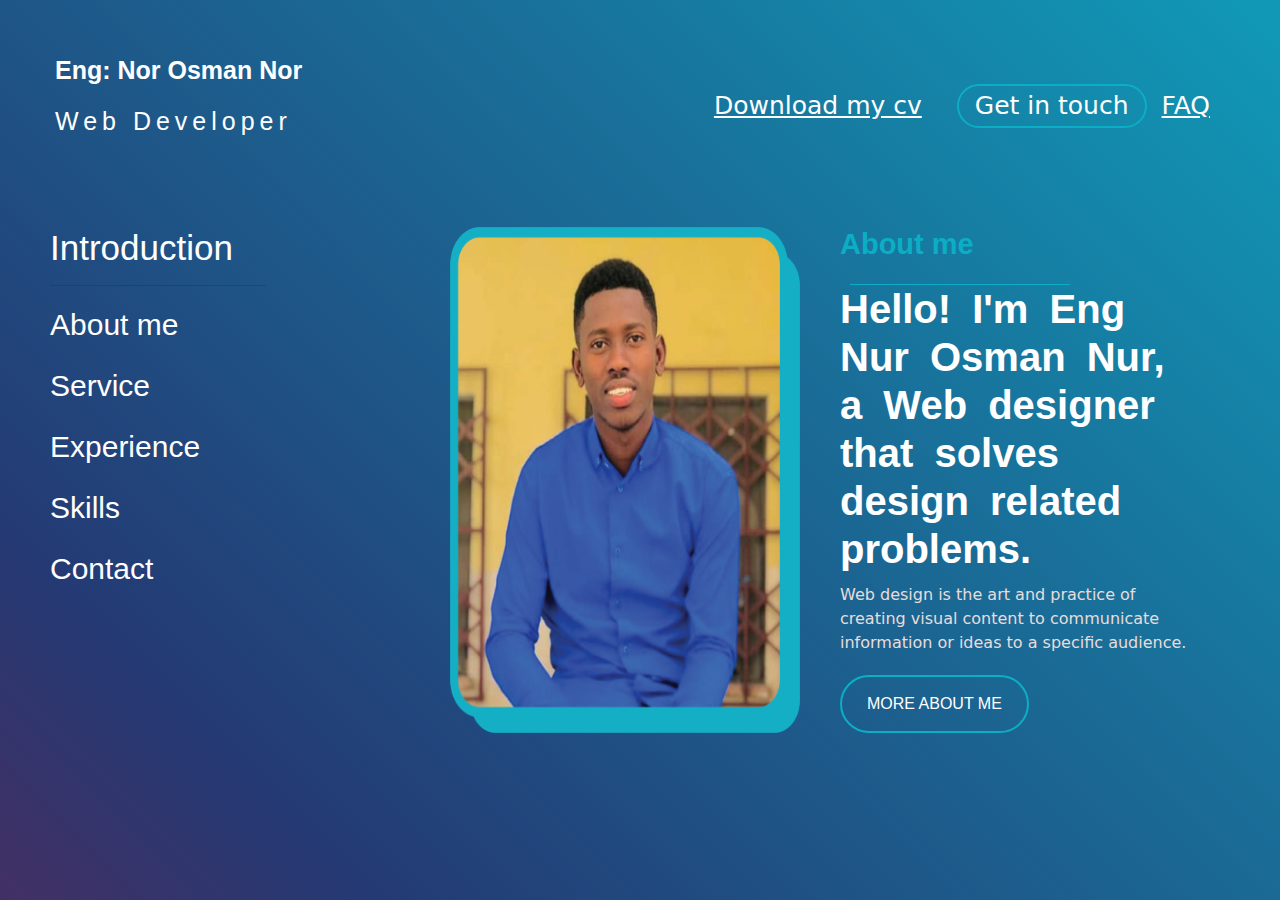
<file: index.html>
<!DOCTYPE html>
<html lang="en">
<head>
    <meta charset="UTF-8">
    <meta name="viewport" content="width=device-width, initial-scale=1.0">
    <title>Eng Nor</title>
    <!-- css link -->
    <link rel="stylesheet" href="./css/portfolio.css">
    <!-- font Awsome link -->
    <link rel="stylesheet" href="https://cdnjs.cloudflare.com/ajax/libs/font-awesome/6.6.0/css/all.min.css" integrity="sha512-Kc323vGBEqzTmouAECnVceyQqyqdsSiqLQISBL29aUW4U/M7pSPA/gEUZQqv1cwx4OnYxTxve5UMg5GT6L4JJg==" crossorigin="anonymous" referrerpolicy="no-referrer" />
    <!-- Boostrap icons -->
    <link rel="stylesheet" href="https://cdn.jsdelivr.net/npm/bootstrap-icons@1.11.3/font/bootstrap-icons.min.css">
    <link href="https://cdn.jsdelivr.net/npm/bootstrap@5.3.3/dist/css/bootstrap.min.css" rel="stylesheet" integrity="sha384-QWTKZyjpPEjISv5WaRU9OFeRpok6YctnYmDr5pNlyT2bRjXh0JMhjY6hW+ALEwIH" crossorigin="anonymous">

</head>
<body>
    <div class="main-container">
        <div class="head-container">
            <div class="left-coner">
                <h2 class="font-effect-outline">Eng: Nor Osman Nor</h2>
                <p class="font-effect-outline">Web Developer</p>
            </div>
          
            <div class="right-coner">
                <a class="download-cv" href="#">Download my cv</a>
                <a class="get-in-touch" href="#">Get in touch</a>
                <a class="text-white" href="TestPage.html">FAQ</a>
            </div>
        </div>
        <div class="center-container">
            <div class="menu-container menu">
                <h2>Introduction</h2>
                <hr>
                    
                    <a href="#Aboutme" class="about-btn">About me</a>
                    <a href="service.html">Service</a>
                    <a href="Experience.html">Experience</a>
                    <a href="Skills.html">Skills</a>
                    <a href="contact.html">Contact</a>
            </div>
                <img src="./Images/Nuur.png" alt="Nuur Image">
            <div class="menu-container about-me">
                <div class="aboutme-hr">
                    <h2>About me</h2>
                    <div class="line"></div>
                </div>
                <h1>Hello! I'm Eng Nur Osman Nur,
                    a Web designer that
                    solves design related
                    problems.</h1>
                    
                <p>Web design is the art and practice of creating
                    visual content to communicate information or
                    ideas to a specific audience.</p>
                <div class="more-about-me">
                    <a href="#">MORE ABOUT ME</a>
                </div>
            
            </div>
        </div>
    </div>
    <script src="https://cdn.jsdelivr.net/npm/bootstrap@5.3.3/dist/js/bootstrap.bundle.min.js" integrity="sha384-YvpcrYf0tY3lHB60NNkmXc5s9fDVZLESaAA55NDzOxhy9GkcIdslK1eN7N6jIeHz" crossorigin="anonymous"></script>

</body>
</html>
</file>
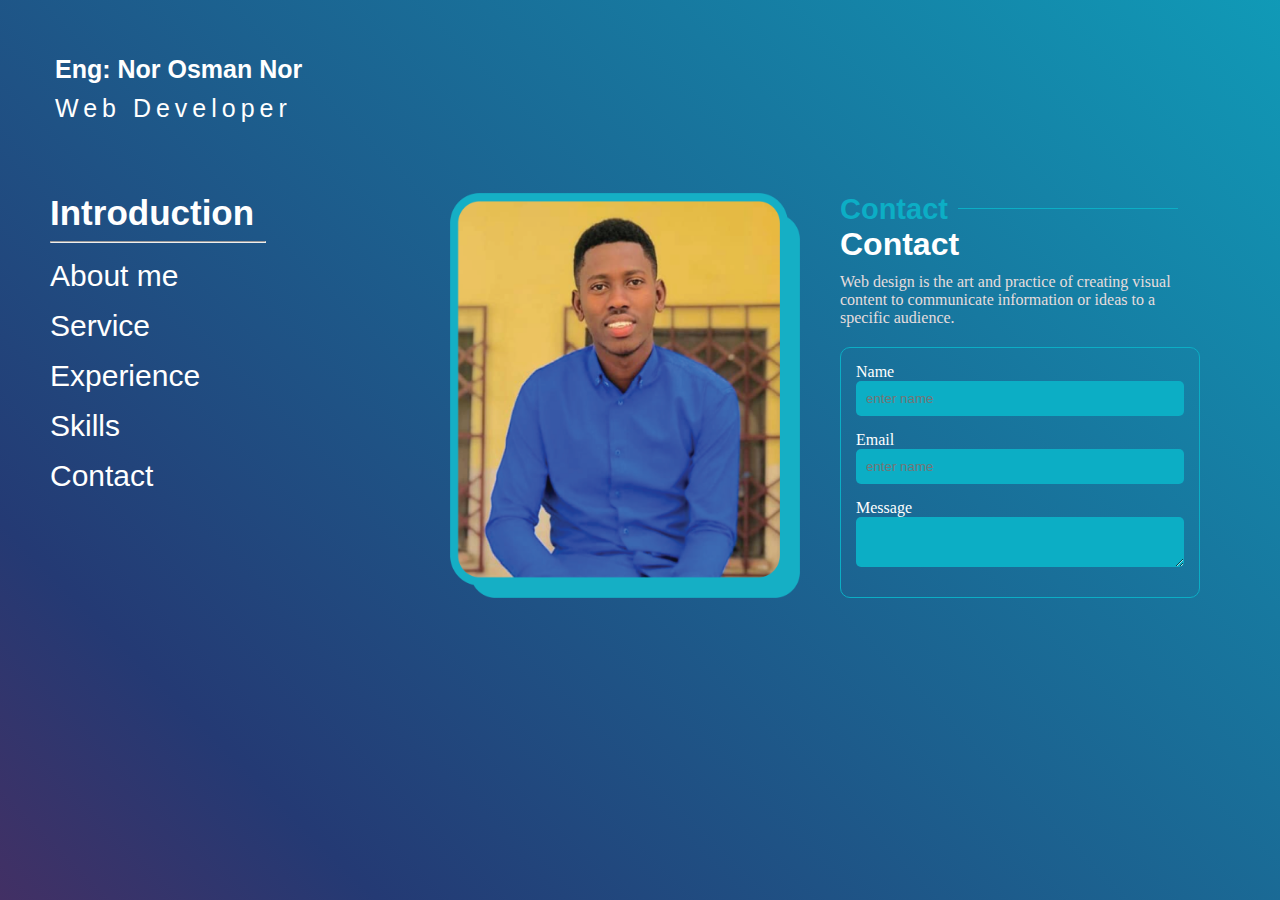
<file: contact.html>
<!DOCTYPE html>
<html lang="en">
<head>
    <meta charset="UTF-8">
    <meta name="viewport" content="width=device-width, initial-scale=1.0">
    <title>Eng Nor</title>
    <!-- css link -->
    <link rel="stylesheet" href="./css/portfolio.css">
    <!-- font Awsome link -->
    <link rel="stylesheet" href="https://cdnjs.cloudflare.com/ajax/libs/font-awesome/6.6.0/css/all.min.css" integrity="sha512-Kc323vGBEqzTmouAECnVceyQqyqdsSiqLQISBL29aUW4U/M7pSPA/gEUZQqv1cwx4OnYxTxve5UMg5GT6L4JJg==" crossorigin="anonymous" referrerpolicy="no-referrer" />
    <!-- Boostrap icons -->
    <link rel="stylesheet" href="https://cdn.jsdelivr.net/npm/bootstrap-icons@1.11.3/font/bootstrap-icons.min.css">
</head>
<body>
    <div class="main-container">
        <div class="head-container">
            <div class="left-coner">
                <h2 class="font-effect-outline">Eng: Nor Osman Nor</h2>
                <p class="font-effect-outline">Web Developer</p>
            </div>
        </div>
        <div class="center-container">
            <div class="menu-container menu">
                <h2>Introduction</h2>
                <hr>
                    
                    <a href="Aboutme" class="about-btn">About me</a>
                    <a href="service.html">Service</a>
                    <a href="Experience.html">Experience</a>
                    <a href="Skills.html">Skills</a>
                    <a href="#Contact.html">Contact</a>
            </div>
                <img src="./Images/Nuur.png" alt="Nuur Image">
            <div class="menu-container about-me">
                <div class="aboutme-hr">
                    <h2>Contact</h2>
                    <div class="line"></div>
                </div>
                <h1>Contact</h1>
                    <p>Web design is the art and practice of creating
                    visual content to communicate information or
                    ideas to a specific audience.</p>
                <div class="container">
                    <form action="#">
                        Name
                        <input type="text" placeholder="enter name">

                        Email
                       
                        <input type="text" placeholder="enter name">
                        
                        Message
                        <textarea name="message" id="message"></textarea>
                    </form>
                </div>
            
            </div>
        </div>
    </div>

</body>
</html>
</file>
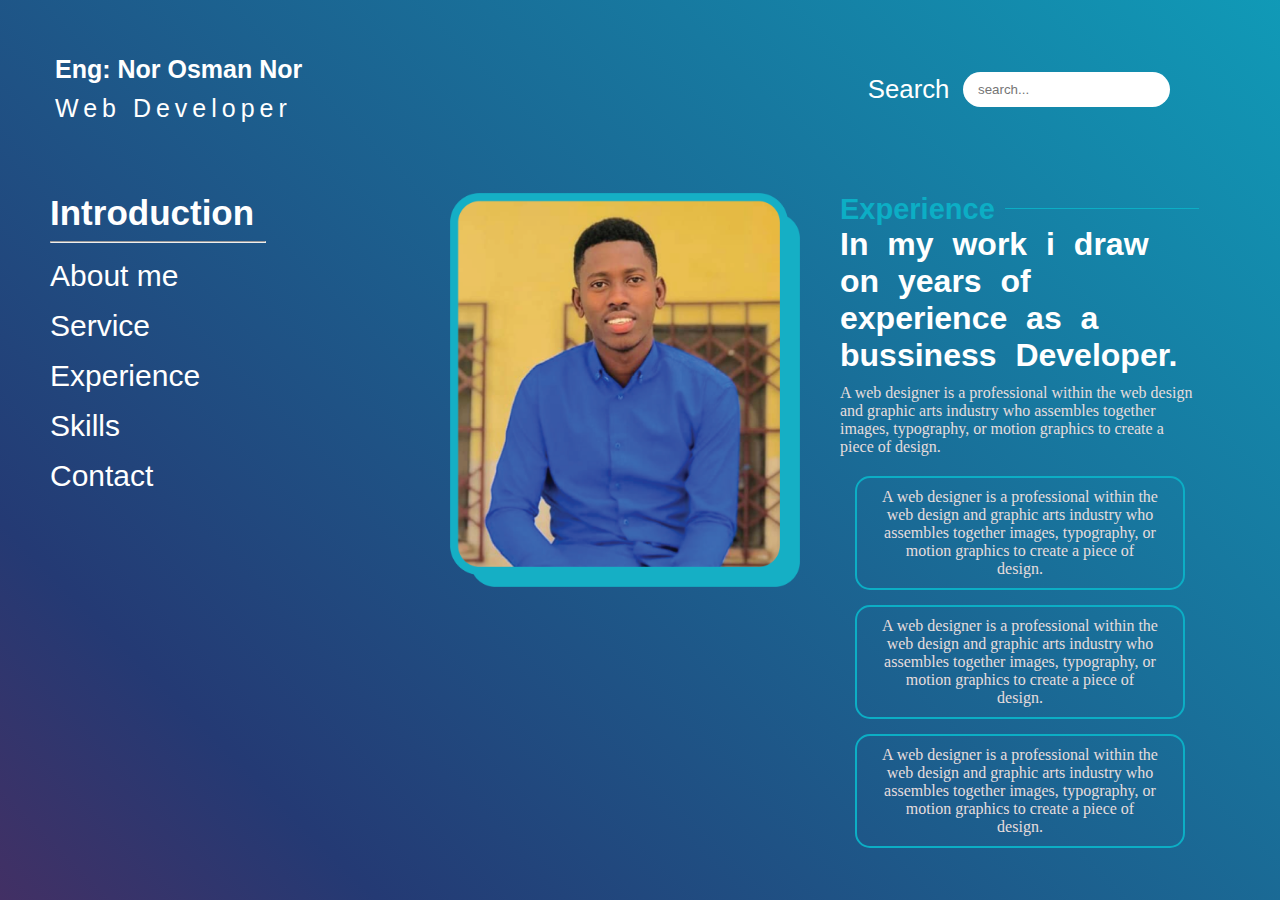
<file: Experience.html>
<!DOCTYPE html>
<html lang="en">
<head>
    <meta charset="UTF-8">
    <meta name="viewport" content="width=device-width, initial-scale=1.0">
    <title>Eng Nor</title>
    <!-- css link -->
    <link rel="stylesheet" href="./css/portfolio.css">
    <!-- font Awsome link -->
    <link rel="stylesheet" href="https://cdnjs.cloudflare.com/ajax/libs/font-awesome/6.6.0/css/all.min.css" integrity="sha512-Kc323vGBEqzTmouAECnVceyQqyqdsSiqLQISBL29aUW4U/M7pSPA/gEUZQqv1cwx4OnYxTxve5UMg5GT6L4JJg==" crossorigin="anonymous" referrerpolicy="no-referrer" />
    <!-- Boostrap icons -->
    <link rel="stylesheet" href="https://cdn.jsdelivr.net/npm/bootstrap-icons@1.11.3/font/bootstrap-icons.min.css">

</head>
<body>
    <div class="main-container service-container">
        <div class="head-container">
            <div class="left-coner">
                <h2 class="font-effect-outline">Eng: Nor Osman Nor</h2>
                <p class="font-effect-outline">Web Developer</p>
            </div>
          
            <div class="right-coner search-service">
               
                <label for="#">Search</label>
                <input type="search" placeholder="search...">
            </div>
        </div>
        <div class="center-container experience-container">
            <div class="menu-container menu">
                <h2>Introduction</h2>
                <hr>
                    
                    <a href="Aboutme.html" class="about-btn">About me</a>
                    <a href="service.html">Service</a>
                    <a href="#Experience.html">Experience</a>
                    <a href="Skills.html">Skills</a>
                    <a href="#Contact">Contact</a>
            </div>
             
                <img class="experience-image" src="./Images/Nuur.png" alt="Nuur Image">
            <div class="menu-container about-me">
                <div class="aboutme-hr">
                    <h2>Experience</h2>
                    <div class="line Experience-line"></div>
                </div>
                <h1>In my work i draw on years of experience as a bussiness Developer.</h1>
                    
                <p>A web designer is a professional within the web design and
                    graphic arts industry who assembles together images, typography, or
                    motion graphics to create a piece of design.
                    </p>
                <div class="service-items experience-items">
                    <div class="experience-item">A web designer is a professional within the web design and
                        graphic arts industry who assembles together images, typography, or
                        motion graphics to create a piece of design.</div>
                    <div class="experience-item">A web designer is a professional within the web design and
                        graphic arts industry who assembles together images, typography, or
                        motion graphics to create a piece of design.</div>
                    <div class="experience-item">A web designer is a professional within the web design and
                        graphic arts industry who assembles together images, typography, or
                        motion graphics to create a piece of design.</div>
                </div>
            
            </div>
        </div>
    </div>
</body>
</html>
</file>
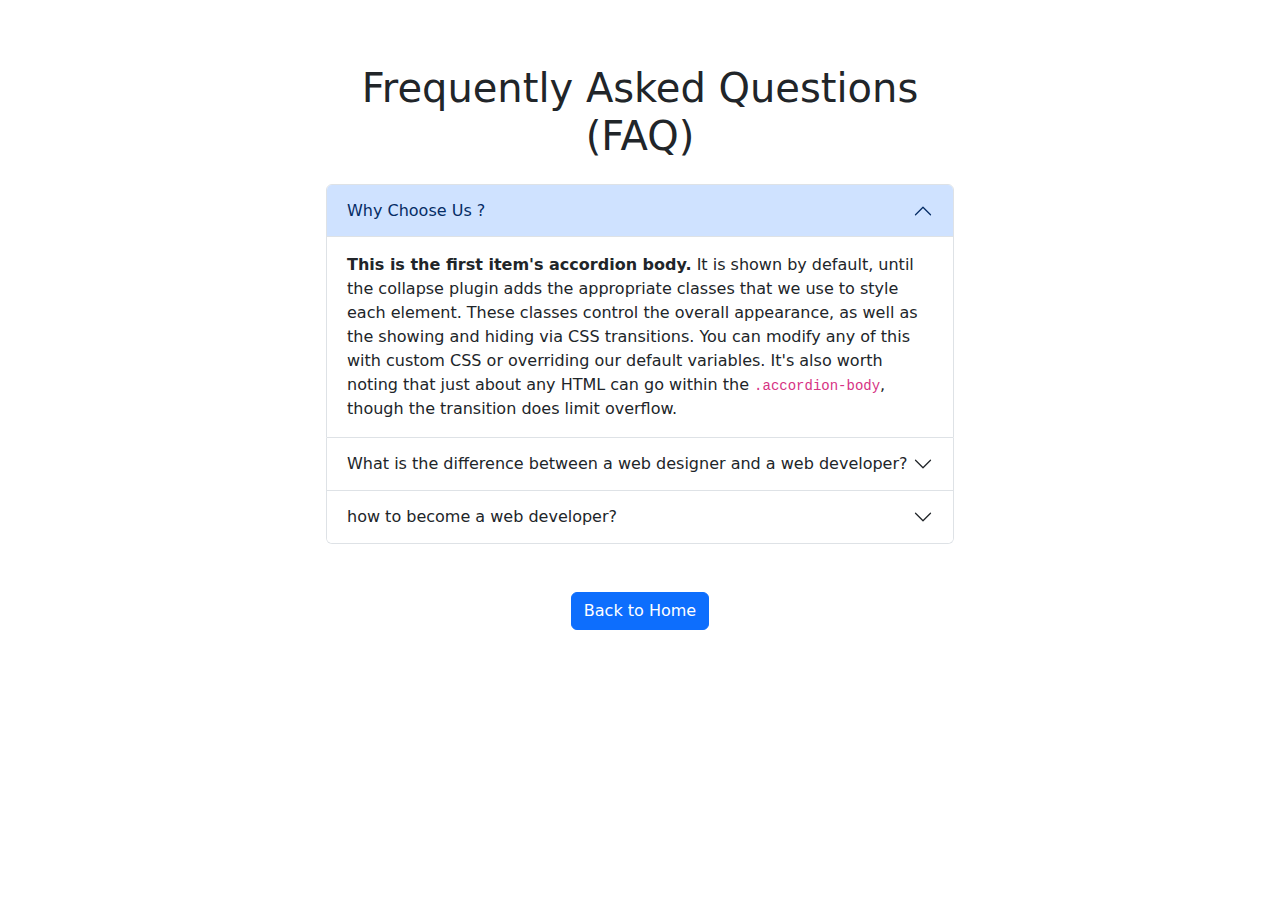
<file: My portfio.html>
<!DOCTYPE html>
<html lang="en">
<head>
    <meta charset="UTF-8">
    <meta name="viewport" content="width=device-width, initial-scale=1.0">
    <title>Nuur Branch</title>
    <link href="https://cdn.jsdelivr.net/npm/bootstrap@5.3.3/dist/css/bootstrap.min.css" rel="stylesheet" integrity="sha384-QWTKZyjpPEjISv5WaRU9OFeRpok6YctnYmDr5pNlyT2bRjXh0JMhjY6hW+ALEwIH" crossorigin="anonymous">

</head>
<body>
    <div class="row justify-content-center align-items-center mt-5">
        <div class="col-6">
            <div class="accordion" id="accordionExample">
                <h1 class="text-dark py-3 text-center">Frequently Asked Questions (FAQ)</h1>
                <div class="accordion-item">
                  <h2 class="accordion-header">
                    <button class="accordion-button" type="button" data-bs-toggle="collapse" data-bs-target="#collapseOne" aria-expanded="true" aria-controls="collapseOne">
                     Why Choose Us ?   
                    </button>
                  </h2>
                  <div id="collapseOne" class="accordion-collapse collapse show" data-bs-parent="#accordionExample">
                    <div class="accordion-body">
                      <strong>This is the first item's accordion body.</strong> It is shown by default, until the collapse plugin adds the appropriate classes that we use to style each element. These classes control the overall appearance, as well as the showing and hiding via CSS transitions. You can modify any of this with custom CSS or overriding our default variables. It's also worth noting that just about any HTML can go within the <code>.accordion-body</code>, though the transition does limit overflow.
                    </div>
                  </div>
                </div>
                <div class="accordion-item">
                  <h2 class="accordion-header">
                    <button class="accordion-button collapsed" type="button" data-bs-toggle="collapse" data-bs-target="#collapseTwo" aria-expanded="false" aria-controls="collapseTwo">
                      What is the difference between a web designer and a web developer?
                    </button>
                  </h2>
                  <div id="collapseTwo" class="accordion-collapse collapse" data-bs-parent="#accordionExample">
                    <div class="accordion-body">
                      <strong>This is the second item's accordion body.</strong> It is hidden by default, until the collapse plugin adds the appropriate classes that we use to style each element. These classes control the overall appearance, as well as the showing and hiding via CSS transitions. You can modify any of this with custom CSS or overriding our default variables. It's also worth noting that just about any HTML can go within the <code>.accordion-body</code>, though the transition does limit overflow.
                    </div>
                  </div>
                </div>
                <div class="accordion-item">
                  <h2 class="accordion-header">
                    <button class="accordion-button collapsed" type="button" data-bs-toggle="collapse" data-bs-target="#collapseThree" aria-expanded="false" aria-controls="collapseThree">
                      how to become a web developer?
                    </button>
                  </h2>
                  <div id="collapseThree" class="accordion-collapse collapse" data-bs-parent="#accordionExample">
                    <div class="accordion-body">
                      <strong>This is the third item's accordion body.</strong> It is hidden by default, until the collapse plugin adds the appropriate classes that we use to style each element. These classes control the overall appearance, as well as the showing and hiding via CSS transitions. You can modify any of this with custom CSS or overriding our default variables. It's also worth noting that just about any HTML can go within the <code>.accordion-body</code>, though the transition does limit overflow.
                    </div>
                  </div>
                </div>
              </div>
              <div class="row mt-5">
                <div class="col-12 text-center">
                    <a href="index.html" class="btn btn-primary">Back to Home</a>
                </div>
              </div>
        </div>
    </div>

      <script src="https://cdn.jsdelivr.net/npm/bootstrap@5.3.3/dist/js/bootstrap.bundle.min.js" integrity="sha384-YvpcrYf0tY3lHB60NNkmXc5s9fDVZLESaAA55NDzOxhy9GkcIdslK1eN7N6jIeHz" crossorigin="anonymous"></script>

</body>
</html>
</file>
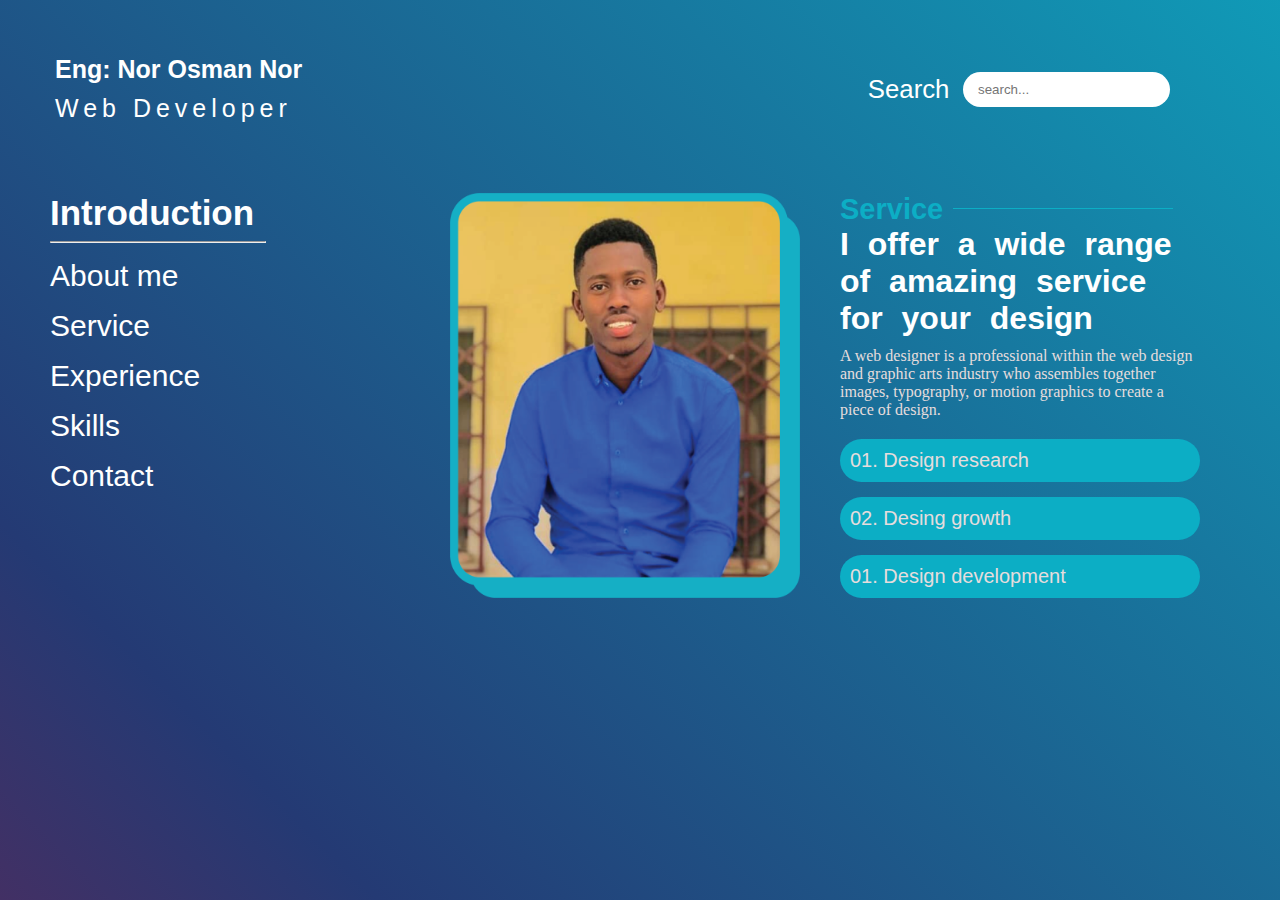
<file: service.html>
<!DOCTYPE html>
<html lang="en">
<head>
    <meta charset="UTF-8">
    <meta name="viewport" content="width=device-width, initial-scale=1.0">
    <title>Eng Nor</title>
    <!-- css link -->
    <link rel="stylesheet" href="./css/portfolio.css">
    <!-- font Awsome link -->
    <link rel="stylesheet" href="https://cdnjs.cloudflare.com/ajax/libs/font-awesome/6.6.0/css/all.min.css" integrity="sha512-Kc323vGBEqzTmouAECnVceyQqyqdsSiqLQISBL29aUW4U/M7pSPA/gEUZQqv1cwx4OnYxTxve5UMg5GT6L4JJg==" crossorigin="anonymous" referrerpolicy="no-referrer" />
    <!-- Boostrap icons -->
    <link rel="stylesheet" href="https://cdn.jsdelivr.net/npm/bootstrap-icons@1.11.3/font/bootstrap-icons.min.css">
</head>
<body>
    <div class="main-container service-container">
        <div class="head-container">
            <div class="left-coner">
                <h2 class="font-effect-outline">Eng: Nor Osman Nor</h2>
                <p class="font-effect-outline">Web Developer</p>
            </div>
          
            <div class="right-coner search-service">
               
                <label for="#">Search</label>
                <input type="search" placeholder="search...">
            </div>
        </div>
        <div class="center-container">
            <div class="menu-container menu">
                <h2>Introduction</h2>
                <hr>
                    
                    <a href="Aboutme.html" class="about-btn">About me</a>
                    <a href="#Service">Service</a>
                    <a href="Experience.html">Experience</a>
                    <a href="Skills.html">Skills</a>
                    <a href="contact.html">Contact</a>
            </div>
                <img src="./Images/Nuur.png" alt="Nuur Image">
            <div class="menu-container about-me">
                <div class="aboutme-hr">
                    <h2>Service</h2>
                    <div class="line"></div>
                </div>
                <h1>I offer a wide range of amazing
                    service for your design</h1>
                    
                <p>A web designer is a professional within the web design and
                    graphic arts industry who assembles together images, typography, or
                    motion graphics to create a piece of design.
                    </p>
                <div class="service-items">
                    <div class="design-research">01. Design research</div>
                    <div class="design-research">02. Desing growth</div>
                    <div class="design-research">01. Design development</div>
                </div>
            
            </div>
        </div>
    </div>
</body>
</html>
</file>
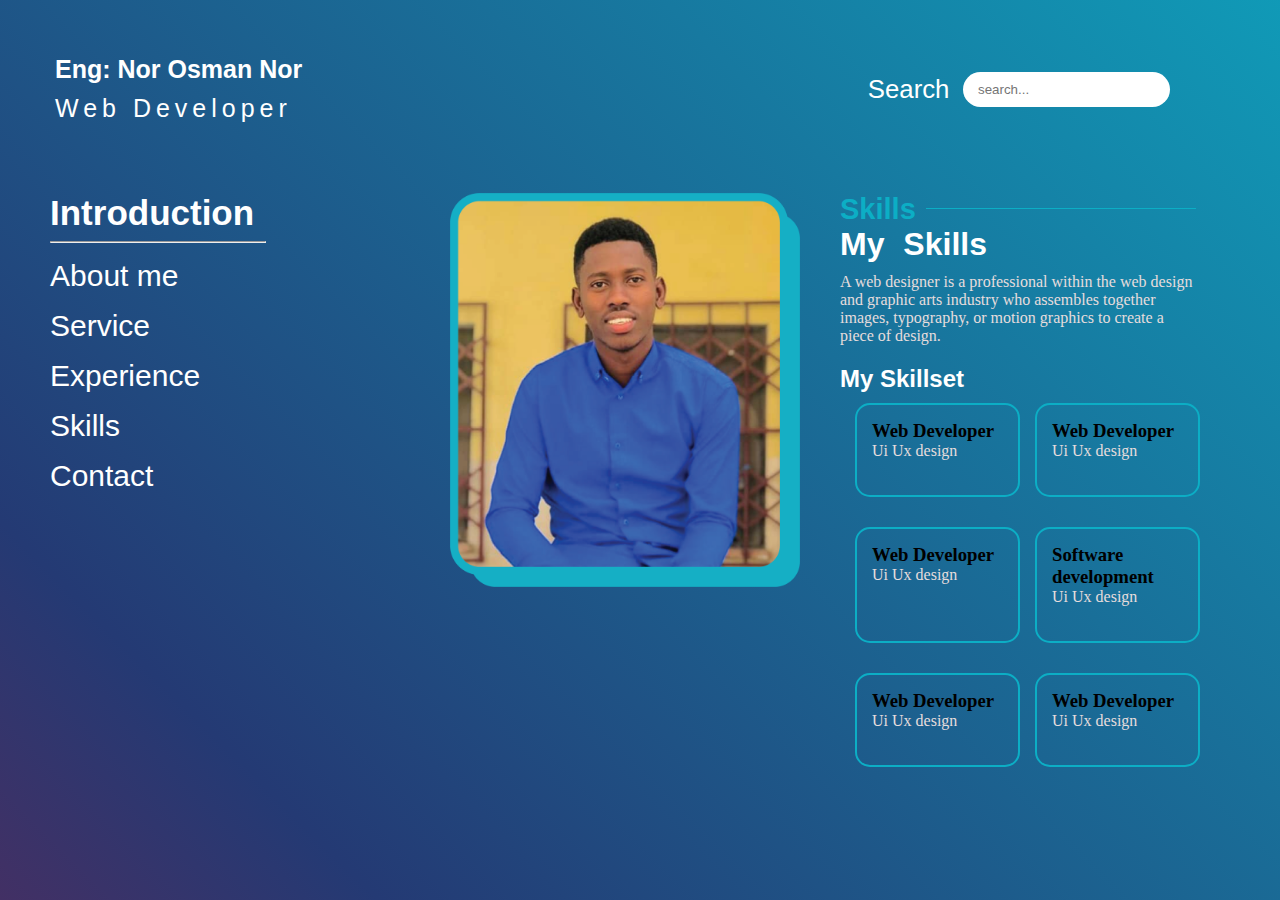
<file: Skills.html>
<!DOCTYPE html>
<html lang="en">
<head>
    <meta charset="UTF-8">
    <meta name="viewport" content="width=device-width, initial-scale=1.0">
    <title>Eng Nor</title>
    <!-- css link -->
    <link rel="stylesheet" href="./css/portfolio.css">
    <!-- font Awsome link -->
    <link rel="stylesheet" href="https://cdnjs.cloudflare.com/ajax/libs/font-awesome/6.6.0/css/all.min.css" integrity="sha512-Kc323vGBEqzTmouAECnVceyQqyqdsSiqLQISBL29aUW4U/M7pSPA/gEUZQqv1cwx4OnYxTxve5UMg5GT6L4JJg==" crossorigin="anonymous" referrerpolicy="no-referrer" />
    <!-- Boostrap icons -->
    <link rel="stylesheet" href="https://cdn.jsdelivr.net/npm/bootstrap-icons@1.11.3/font/bootstrap-icons.min.css">

</head>
<body>
    <div class="main-container service-container">
        <div class="head-container">
            <div class="left-coner">
                <h2 class="font-effect-outline">Eng: Nor Osman Nor</h2>
                <p class="font-effect-outline">Web Developer</p>
            </div>
          
            <div class="right-coner search-service">
               
                <label for="#">Search</label>
                <input type="search" placeholder="search...">
            </div>
        </div>
        <div class="center-container">
            <div class="menu-container menu">
                <h2>Introduction</h2>
                <hr>
                    
                    <a href="Aboutme.html" class="about-btn">About me</a>
                    <a href="Service">Service</a>
                    <a href="Experience.html">Experience</a>
                    <a href="#Skills">Skills</a>
                    <a href="contact.html">Contact</a>
            </div>
                <img class="skill-image" src="./Images/Nuur.png" alt="Nuur Image">
            <div class="menu-container about-me">
                <div class="aboutme-hr skill-hr">
                    <h2>Skills</h2>
                    <div class="line skill-line"></div>
                </div>
                <h1>My Skills</h1>
                    <p>A web designer is a professional within the web design and
                    graphic arts industry who assembles together images, typography, or
                    motion graphics to create a piece of design.
                    </p>
                <h2 style="color: white; font-family: Arial, Helvetica, sans-serif;">My Skillset</h2>
                <div class="Skillset">
                    <div class="skill1-skill2">
                        <div class="skill">
                            <h3>Web Developer</h3>
                            <p>Ui Ux design</p>
                        </div>
                        <div class="skill">
                            <h3>Web Developer</h3>
                            <p>Ui Ux design</p>
                        </div>
                 
                    </div>
                    <div class="skill3-skill4">
                    <div class="skill">
                        <h3>Web Developer</h3>
                        <p>Ui Ux design</p>
                    </div>
                    <div class="skill">
                        <h3>Software development</h3>
                        <p>Ui Ux design</p>
                    </div>
                </div>
                    <div class="skill3-skill4">
                    <div class="skill">
                        <h3>Web Developer</h3>
                        <p>Ui Ux design</p>
                    </div>
                  
                    <div class="skill">
                        <h3>Web Developer</h3>
                        <p>Ui Ux design</p>
                    </div>
                </div>
                </div>
            
            </div>
        </div>
    </div>
</body>
</html>
</file>
<file: css/portfolio.css>
/* Font Effect  */
@import url('https://fonts.googleapis.com/css?family=Sofia&display=swap&effect=shadow-multiple|emboss |fire | fire-animation|outline');
/* Google Fonts */
@import url('https://fonts.googleapis.com/css?family=Inter:wght@100..900&family=Kalnia+Glaze:wght@100..700&family=Poppins:ital,wght@0,100;0,200;0,300;0,400;0,500;0,600;0,700;0,800;0,900;1,100;1,200;1,300;1,400;1,500;1,600;1,700;1,800;1,900&family=Roboto:ital,wght@0,100;0,300;0,400;0,500;0,700;0,900;1,100;1,300;1,400;1,500;1,700;1,900&family=Rancho&effect=shadow-multiple, outline');
*{
    margin: 0;
    padding: 0;
    box-sizing: border-box;
}
body{
    height: 100vh;
    width: 100%;
    background: linear-gradient(45deg,#d2001a,#243A74,#0CAEC5,#f48e21);
    background-size: 300% 300%;
    animation: color 5s ease-in-out infinite;
}
@keyframes color{
    0%{
        background-position: 0 50%;
    }
    50%{
        background-image: 100% 50%;
    }
    0%{
        background-position: 0% 50%;
    }
}
/* Section one start */
/* main-container */
.main-container{
    padding: 50px;
}
/* head-container */
.head-container{
    display: flex;
    justify-content: space-between;
    flex-wrap: wrap;
}
.left-coner h2{
    color: white;
    font-weight: bold;
    font-size: 25px;
    padding: 5px;
    font-family: "Oswald", sans-serif;
}
.left-coner p{
    color: white;
    font-weight:100px;
    font-size: 25px;
    letter-spacing: 5px;
    padding: 5px;
    font-family: "Oswald", sans-serif;
}
.right-coner{
    display: flex;
    justify-content: center;
    align-items: center;
    gap: 15px;
    flex-wrap: wrap;
}

.right-coner .download-cv:link,.right-coner, .download-cv:visited{
    color: white;
    margin-right: 20px;
    font-size: 25px;
    /* text-decoration: none; */
    line-height: 20px;
}
.right-coner .download-cv:hover,.right-coner .download-cv:active{
    text-decoration: underline;
    transform: scale(1.03);
    color: #0CAEC5;
    
}
.right-coner .get-in-touch:link, .right-coner .get-in-touch:visited{
    color: white;
    padding: 10px 16px 10px 16px;
    text-decoration: none;
    border-radius: 40px;
    background: none;
    border: 2px solid #0CAEC5; 
}
.right-coner .get-in-touch:hover,.right-coner .get-in-touch:active{
    background-color:#0CAEC5;
    transition: all 0.5s ease;
}
/* Section one end */
/* Section two start */
.center-container{
    display: flex;
    justify-content: space-between;
    position: relative;
    top: 65px;
    gap: 10px;
    flex-wrap: wrap;
    

}
.menu-container{

 flex-grow: 1;
 flex-shrink: 1;

}
/* menu */

.menu h2{
    color: white;
    font-size: 35px;
    margin-bottom: 8px;
    font-family: Arial, Helvetica, sans-serif;
}
.menu hr{
    width: 60%;
    margin-bottom: 8px;

}
.menu a{
    text-decoration: none;
    display: block;
    font-family: Arial, Helvetica, sans-serif;
    color: rgb(230, 221, 221);
    margin-top: 16px;
    font-size: 30px;
    color: white;
    
}
/* .about-btn{
    background-color:#0CAEC5;
    padding: 10px;
    border-radius: 40px;
    width: 40%;
}
.about-btn:hover{
    transform: scale(1.03);
    transition: none;
    color: white;
} */
.menu a:hover,.menu a:active{
  text-decoration: underline;
  color: #0CAEC5;
  transform: scale(1.03);

}
/* my photo */
.menu-container, img{
    width: 350px;
    margin-right: 30px;
   
}
/* about me hr */
.aboutme-hr{
    display: flex;
   flex-wrap: wrap;
}

.aboutme-hr .line{
    width: 61%;
    height: 1px;
    background-color:#0CAEC5;
    margin-top: 15px;
    margin-left: 10px;
}
.aboutme-hr h2{
    color:#0CAEC5;
    font-size: 29px;
    font-family: Arial, Helvetica, sans-serif;
    font-weight: bold;
}
.about-me h1{
    font-family: Arial, Helvetica, sans-serif;
    margin-bottom: 10px;
    word-spacing: 10px;
    color: white;
    font-weight: bold;
}
.about-me  p{
    color: rgb(230, 221, 221);
    text-align: left;
    margin-bottom: 20px;
}
.more-about-me{
    display: flex;
    flex-wrap: nowrap;
    justify-content: flex-start;
   
}
.more-about-me a:link,.more-about-me a:visited{
    padding: 15px 25px 15px 25px ;
    background:none;
    border: 2px solid #0CAEC5;
    font-family: Arial, Helvetica, sans-serif;
    border-radius: 30px;
    color: white;
    text-decoration: none;
    
}
.more-about-me a:hover,.more-about-me a:active{
    background-color: #0CAEC5;
    border-radius: 40px;
    color: white;
    transition: all 1s ease;
    
}
/* Section two end */
/* Service start */
.service-container{
    
   
 
}
.design-research{
    background-color: #0CAEC5;
    color: rgb(230, 221, 221);
    padding: 10px;
    border-radius: 40px;
    font-family: Arial, Helvetica, sans-serif;
    font-size: 20px;
    margin-top: 15px;
    /* align-items: center; */
}
.design-research:hover{
    transform: scale(1.03);
}
.search-service{
    margin-right: 20px;
    padding: 15px 40px 15px 40px;
    

}
.search-service input{
    padding: 10px 15px 10px 15px;
    border-radius: 40px;
    border-style: none;
    border-style: none;
    text-align: left;
}
.search-service input:hover{
    border-style: none;
    outline: 2px solid #0CAEC5;
    box-shadow:1px 5px 10px black;
    border-radius: 40px;
    border-style: none;
    text-align: left;
}
.search-service label{
    border-radius: 40px;
    font-family: Arial, Helvetica, sans-serif;
    transform:scale(1.03);
    
}
/* Experience starts */
.aboutme-hr .Experience-line{
    width: 54%;
    height: 1px;
    background-color:#0CAEC5;
    margin-top: 15px;
    margin-left: 10px;
}
.experience-item{
    border: 2px solid #0CAEC5;
    padding: 10px 25px 10px 25px;
    color: rgb(230, 221, 221);
    text-align: center;
    border-radius: 15px;
    margin: 15px;
}
.experience-image{
    height: 55%;

}
.experience-items{
    margin-bottom: 30px;
}
/* Skills starts */
.skill-hr .skill-line{
    width: 75%;
    height: 1px;
    background-color:#0CAEC5;
    margin-top: 15px;
    margin-left: 10px;

}
.skill1-skill2{
    display: flex;
}
.skill3-skill4{
    display: flex;
}
.skill{
 
    border:  2px solid #0CAEC5;
    width: 60%;
    padding: 15px;
    margin-left: 15px;
    margin-top: 10px;
    margin-bottom: 20px;
    /* padding: 5px 50px 5px 60px; */
    border-radius: 15px;
}
.skill-image{
    height: 55%;
}
.container{
    border: 1px solid #0CAEC5;
    border-radius: 10px;
    padding: 15px;
    color: white;

}
.container form{
    display: flex;
    flex-direction: column;
}
.container form input{
    padding: 10px;
    border-radius: 5px;
    border: none;
   padding-bottom: 10px;
   margin-bottom: 15px;
    background-color: #0CAEC5;
    color: white;
}
.container form textarea{
    max-height: 250px;
    padding: 10px;
    border-radius: 5px;
    border: none;
   padding-bottom: 10px;
   margin-bottom: 15px;
    background-color: #0CAEC5;
    color: white;
}
</file>
